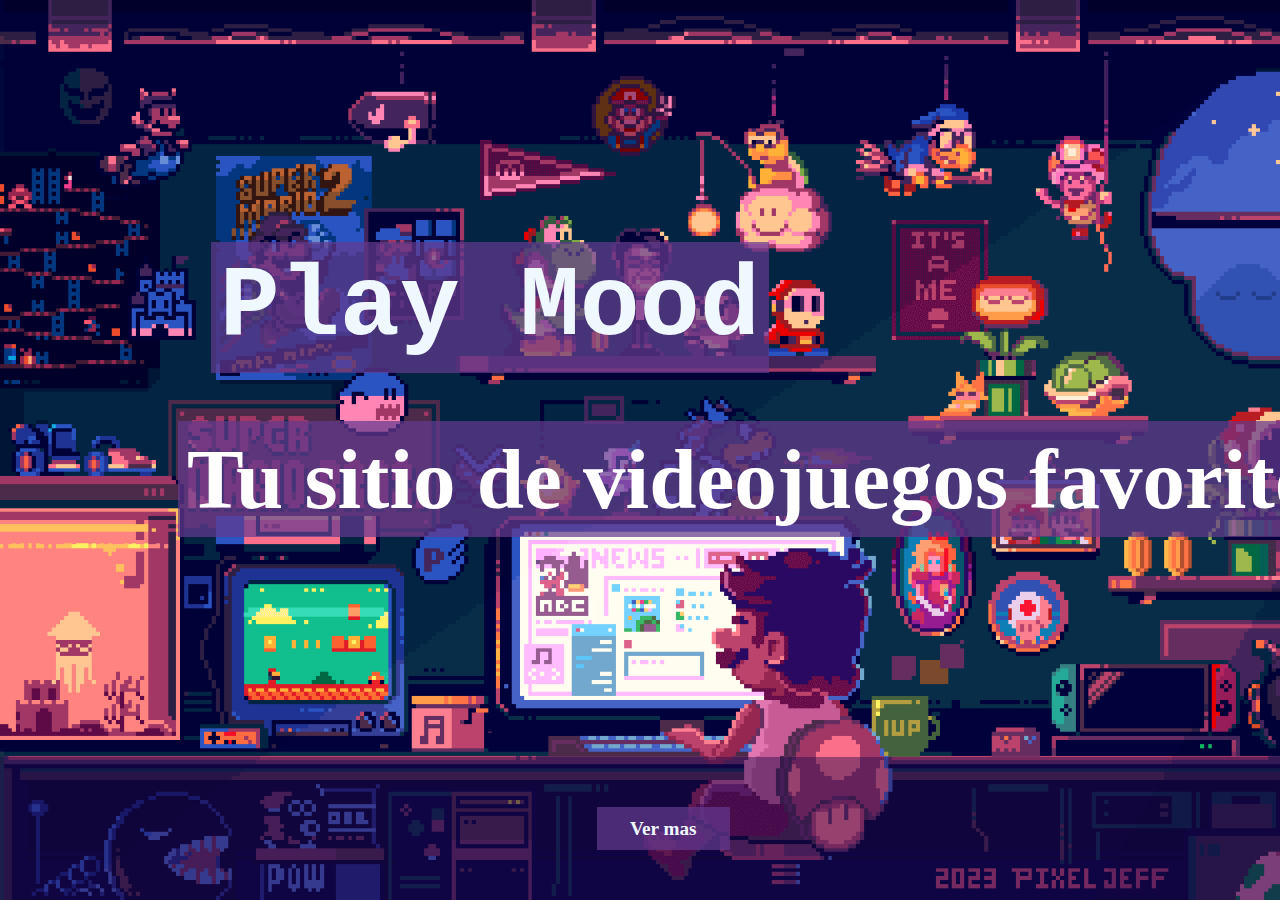
<file: index.html>
<!DOCTYPE html>
<html lang="en">
<head>
    <meta charset="UTF-8">
    <meta name="viewport" content="width=device-width, initial-scale=1.0">
    <link rel="stylesheet" href="./css/estilo.css">
    <title>Play Mood</title>
</head>
<body class="fondoinicio">
    <header class="header">
        <h1 class=" playmood"> Play Mood</h1>
    </header>
    
    <main class="main-content"> 
        <h2 class="videojuegos"> Tu sitio de videojuegos favorito</h2>
    </main>

    <footer class="footer">
        <nav>
            <ul class=" footer-nav">
                <li><a href="./pages/inicio.html"> Ver mas</a></li>
            </ul>
        </nav>
    </footer>
</body>
</html>
</file>
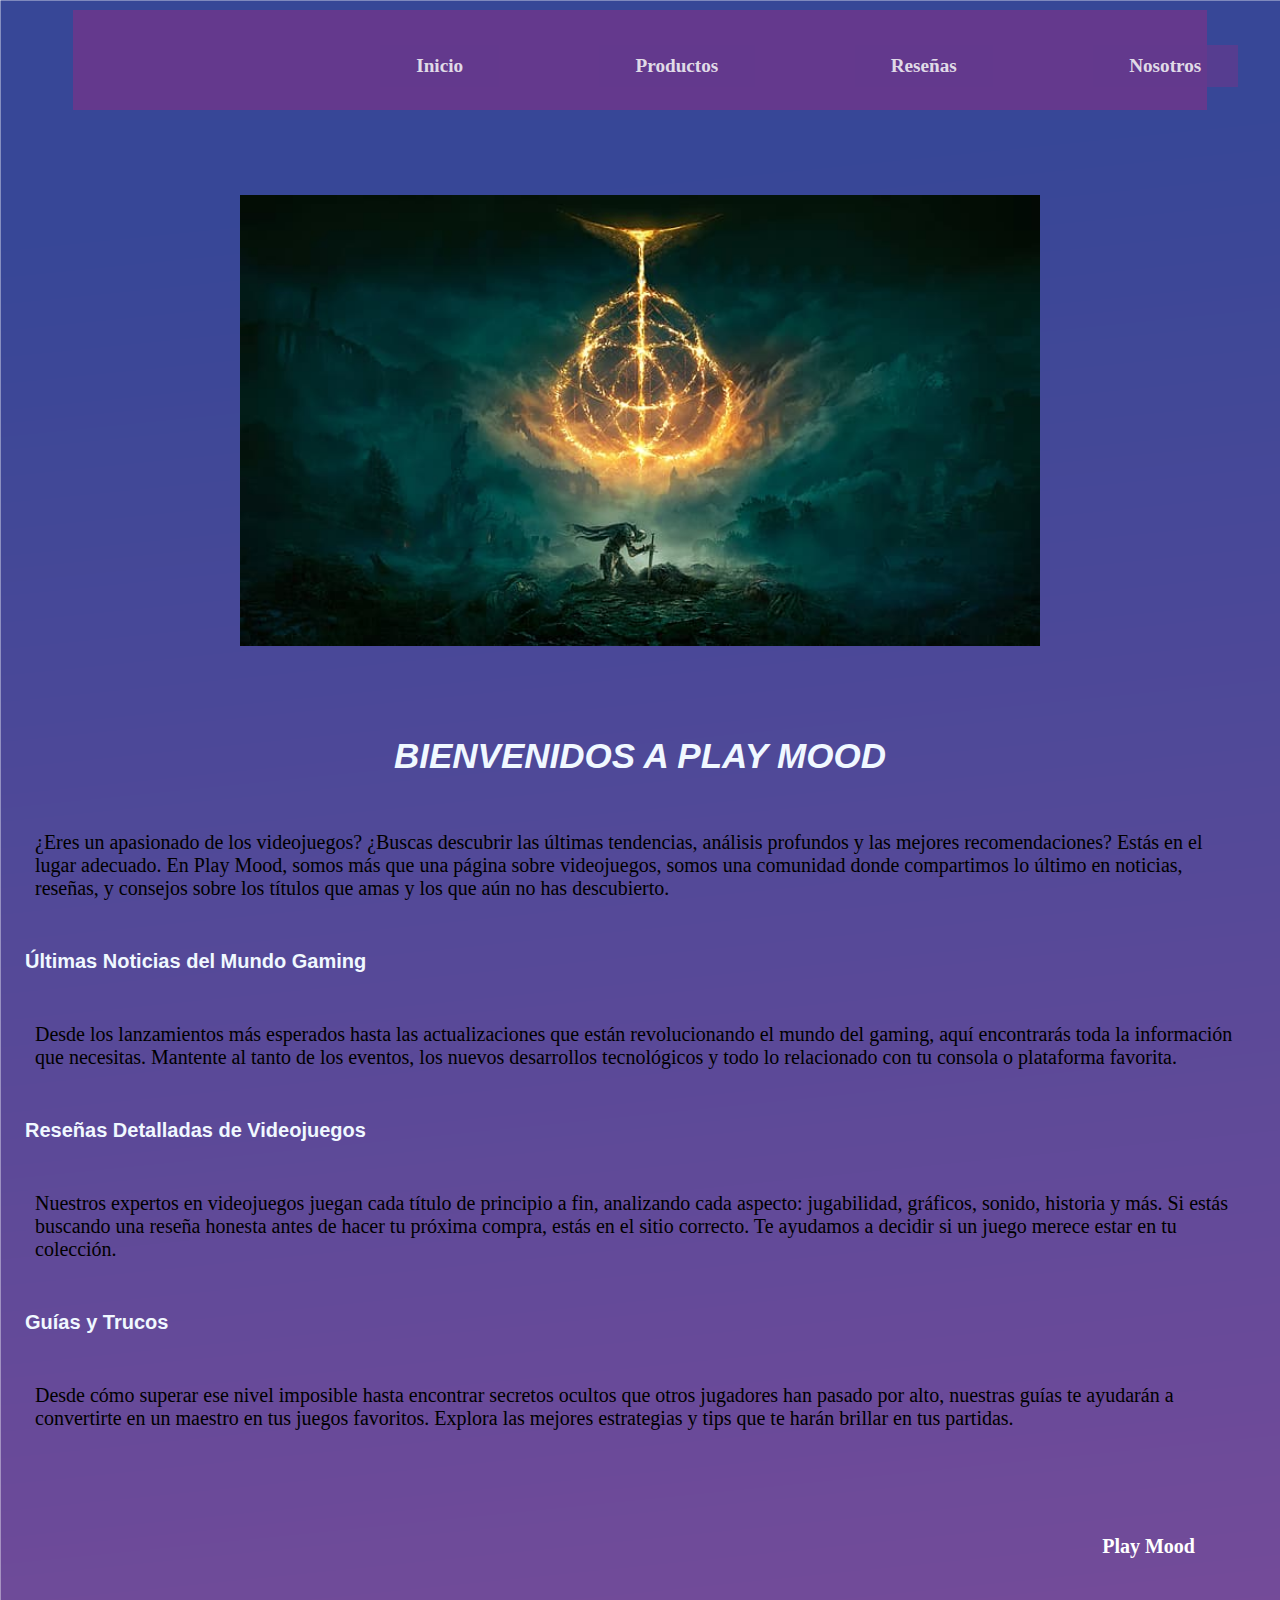
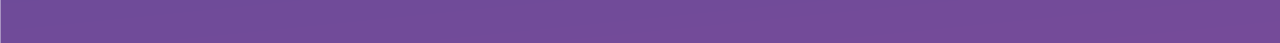
<file: pages/inicio.html>
<!DOCTYPE html>
<html lang="en">
<head>
    <meta charset="UTF-8">
    <meta name="viewport" content="width=device-width, initial-scale=1.0">
    <link rel="stylesheet" href= "../css/estilo.css">
    <link rel="stylesheet" href="../pages/inicio.html">
    <link rel="stylesheet" href="../pages/nosotros.html">
    <link rel="stylesheet" href="../pages/productos.html">
    <link rel="stylesheet" href="../pages/script.js">
    <title> Play Mood </title>
</head>
<body class="fondoprincipal">
    <header  class="header">
        <div > 
            <nav class="nav"> 
                <ul class="header__menu"> 
                    <li class="header__item"> 
                        <a class="header__link" href="#"> Inicio</a> 
                    </li>
                    <li class="header__item">
                        <a class="header__link" href="./productos.html"> Productos</a>
                    </li>  
                    <li class="header__item" >
                        <a class="header__link" href="./reseñas.html">Reseñas</a>
                    </li>
                    <li class="header__item" >
                        <a class="header__link" href="./nosotros.html"> Nosotros</a>
                    </li>
                    <li class="header__item">
                        <a class="header__link"  href="../index.html"> Ver mas</a>
                    </li>
                </ul>
            </nav>

        </div>
       
    </header>
<main>
    <h4> 
        <div class="carousel-container">
            <div class="carousel-slide">
                <img src="../Index/Imagenes/Elden ring1.jpg" alt="Elden ring">
                <img src="../Index/Imagenes/valorant1.jpg" alt="Valorant">
                <img src="../Index/Imagenes/TLOS.jpg" alt="The Last Of Us">
                <img src="../Index/Imagenes/hollowknight.jpg" alt="hollowknight">
            </div>
        </div>
        
        <script src="script.js"></script> 
        
     </h4>
    
    <section class=" container"> 

        <h2 class="bienvenidos"> <em> BIENVENIDOS A PLAY MOOD </em></h2>
    <p>¿Eres un apasionado de los videojuegos? ¿Buscas descubrir las últimas tendencias, análisis profundos y las mejores recomendaciones? Estás en el lugar adecuado. En Play Mood, somos más que una página sobre videojuegos, somos una comunidad donde compartimos lo último en noticias, reseñas, y consejos sobre los títulos que amas y los que aún no has descubierto.</p>
    
    <h2 class="ultimas"> Últimas Noticias del Mundo Gaming </h2>
    <p>Desde los lanzamientos más esperados hasta las actualizaciones que están revolucionando el mundo del gaming, aquí encontrarás toda la información que necesitas. Mantente al tanto de los eventos, los nuevos desarrollos tecnológicos y todo lo relacionado con tu consola o plataforma favorita. </p>
    
    <h2 class="detalladas"> Reseñas Detalladas de Videojuegos</h2>
    <p>Nuestros expertos en videojuegos juegan cada título de principio a fin, analizando cada aspecto: jugabilidad, gráficos, sonido, historia y más. Si estás buscando una reseña honesta antes de hacer tu próxima compra, estás en el sitio correcto. Te ayudamos a decidir si un juego merece estar en tu colección. </p>
    
    <h2 class="guias"> Guías y Trucos </h2>
    <p>Desde cómo superar ese nivel imposible hasta encontrar secretos ocultos que otros jugadores han pasado por alto, nuestras guías te ayudarán a convertirte en un maestro en tus juegos favoritos. Explora las mejores estrategias y tips que te harán brillar en tus partidas. </p>

    </section>
</main>
<footer>
    <h1 class="footerinicio"> Play Mood </h1>
</footer>
    
</body>
</html>
</file>
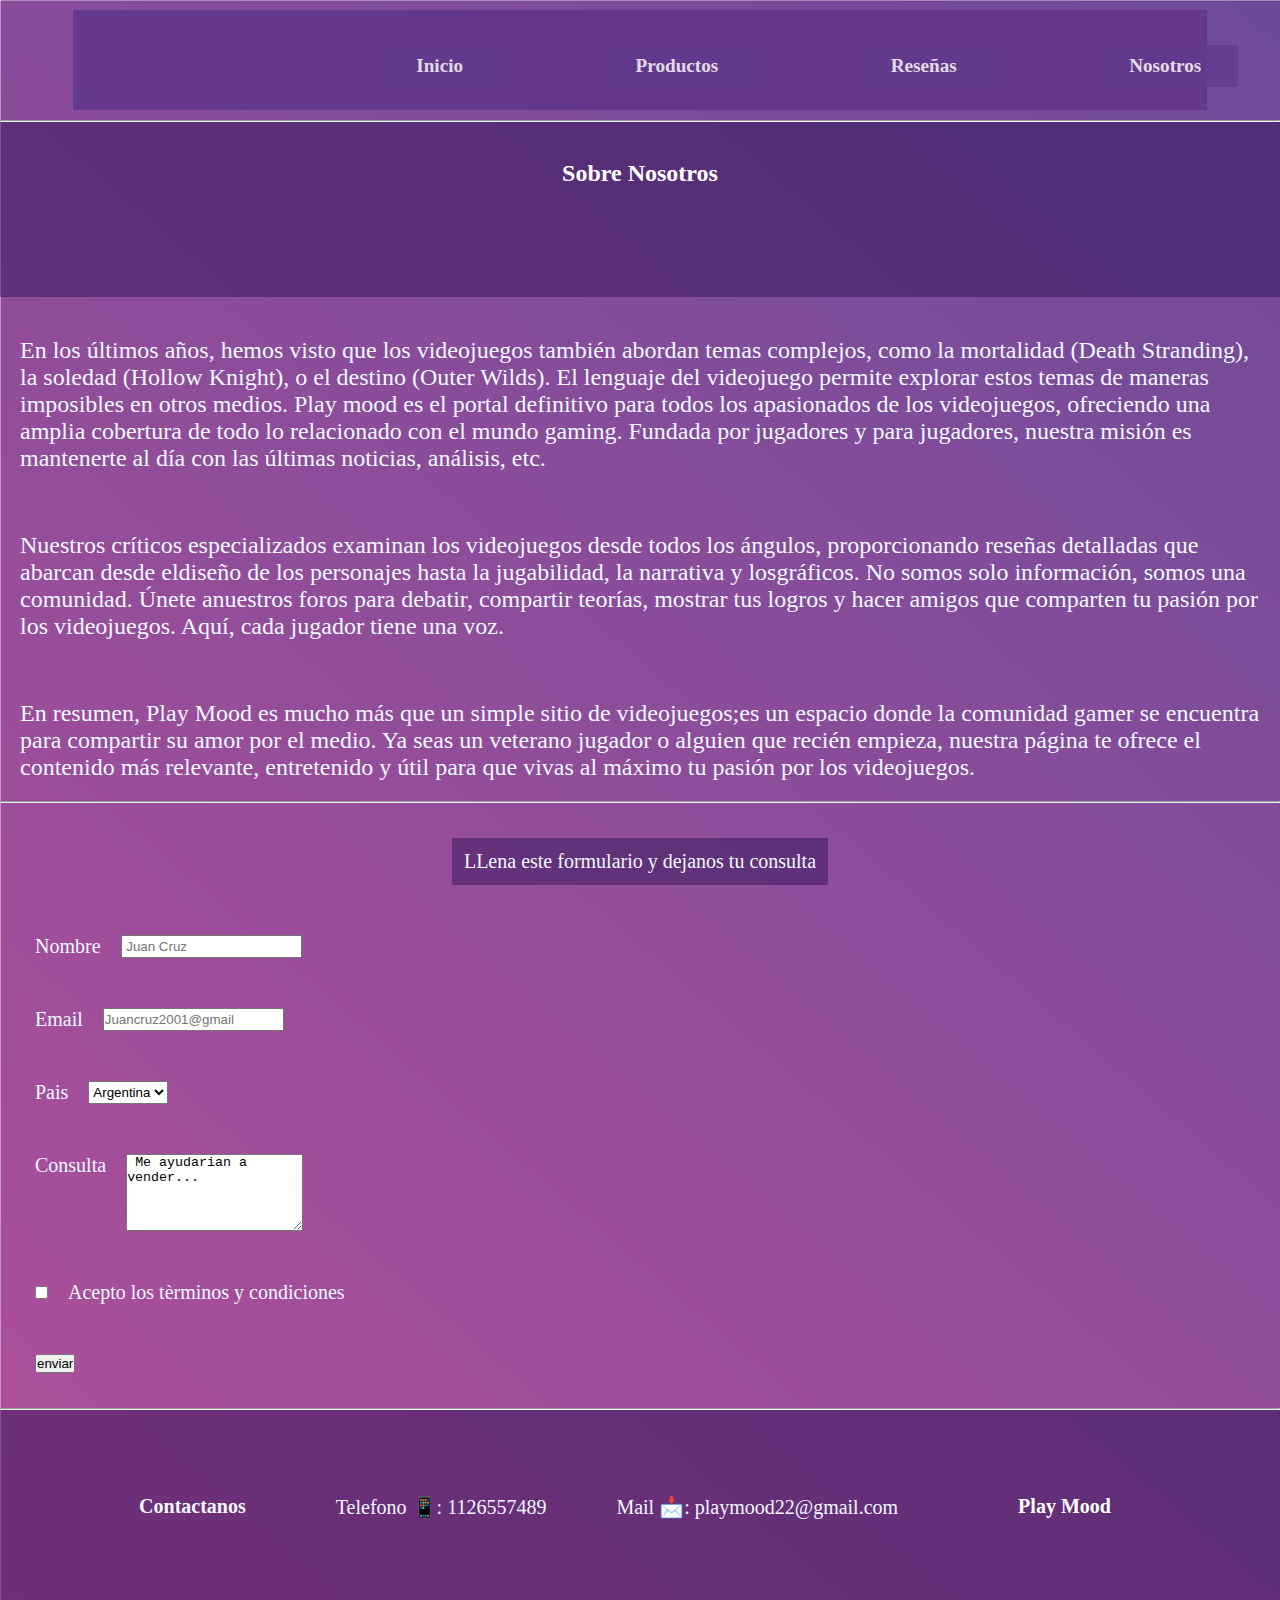
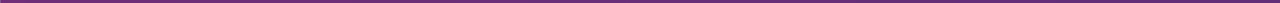
<file: pages/nosotros.html>
<!DOCTYPE html>
<html lang="en">
  <head>
    <meta charset="UTF-8" />
    <meta name="viewport" content="width=device-width, initial-scale=1.0" />
    <link rel="stylesheet" href="../css/estilo.css" />
    <link rel="stylesheet" href="../pages/inicio.html" />
    <link rel="stylesheet" href="../pages/nosotros.html" />
    <link rel="stylesheet" href="../pages/productos.html" />
    <link rel="stylesheet" href="../pages/reseñas.html" />
    <title>Play Mood</title>
  </head>
  <body class="fondonosotros">
    <header class="header">
      <div>
        <nav class="nav">
          <ul class="header__menu">
            <li class="header__item">
              <a class="header__link" href="./inicio.html"> Inicio</a>
            </li>
            <li class="header__item">
              <a class="header__link" href="./productos.html"> Productos</a>
            </li>
            <li class="header__item">
              <a class="header__link" href="./reseñas.html">Reseñas</a>
            </li>
            <li class="header__item">
              <a class="header__link" href="#"> Nosotros</a>
            </li>
            <li class="header__item">
              <a class="header__link" href="../index.html"> Ver mas</a>
            </li>
          </ul>
        </nav>
      </div>
    </header>
    <hr />
    <main class="about-section">
      <h2 class="sobrenosotros">Sobre Nosotros</h2>
      <article class="about-text">
        En los últimos años, hemos visto que los videojuegos también abordan temas complejos, como la mortalidad (Death Stranding), la soledad (Hollow Knight), o el destino (Outer Wilds). El lenguaje del videojuego permite explorar estos temas de maneras imposibles en otros medios. Play mood es el portal definitivo para todos los apasionados de los videojuegos, ofreciendo una amplia cobertura de todo lo relacionado con el mundo gaming. Fundada por jugadores y para jugadores, nuestra misión es mantenerte al día con las últimas noticias, análisis, etc.
      </article>

      <article class="about-text">
        Nuestros críticos especializados examinan los videojuegos desde todos los ángulos, proporcionando reseñas detalladas que abarcan desde eldiseño de los personajes hasta la jugabilidad, la narrativa y losgráficos. No somos solo información, somos una comunidad. Únete anuestros foros para debatir, compartir teorías, mostrar tus logros y hacer amigos que comparten tu pasión por los videojuegos. Aquí, cada jugador tiene una voz.
      </article>

      <article class="about-text">
        En resumen, Play Mood es mucho más que un simple sitio de videojuegos;es un espacio donde la comunidad gamer se encuentra para compartir su amor por el medio. Ya seas un veterano jugador o alguien que recién empieza, nuestra página te ofrece el contenido más relevante, entretenido y útil para que vivas al máximo tu pasión por los videojuegos.
      </article>
    </main>
    <hr />
     <section>
       <form>
        <div> <p class="formnosotros">LLena este formulario y dejanos tu consulta</p> </div> 

        <div> <label for="Nombre"> Nombre</label>
            <input type="text"id="Nombre"name="nombre"placeholder=" Juan Cruz"required/></div>
            

       <div> <label for=" email"> Email</label>
        <input type="Email"id=" Email"name=" Email"placeholder="Juancruz2001@gmail"/> </div> 

        <div> <label for="Pais">Pais</label>
            <select name="Pais" id="Pais">
              <option value=" Argentina">Argentina</option>
              <option value="Uruguay">Uruguay</option>
              <option value=" Chile">Chile</option>
            </select> 
        </div>

        <div><label for="Consulta"> Consulta</label>
            <textarea name="Consulta" id="Consulta" rows="5"> Me ayudarian a vender...</textarea> </div>

        <div> <input type="checkbox" id=" terminos" name="terminos" required />
            <label for=" terminos"> Acepto los tèrminos y condiciones</label> </div>

        <div> <input type="submit" value="enviar" /> </div>
      </form>
    </section>
    <hr class="lineanosotros" />
    <footer class="footer">
         <h4 > Contactanos</h4>
         <p>Telefono 📱: 1126557489</p>
         <p>Mail 📩: playmood22@gmail.com</p>
         <h1 class="footerinicio">Play Mood</h1>
      </footer>
  </body>
</html>
</file>
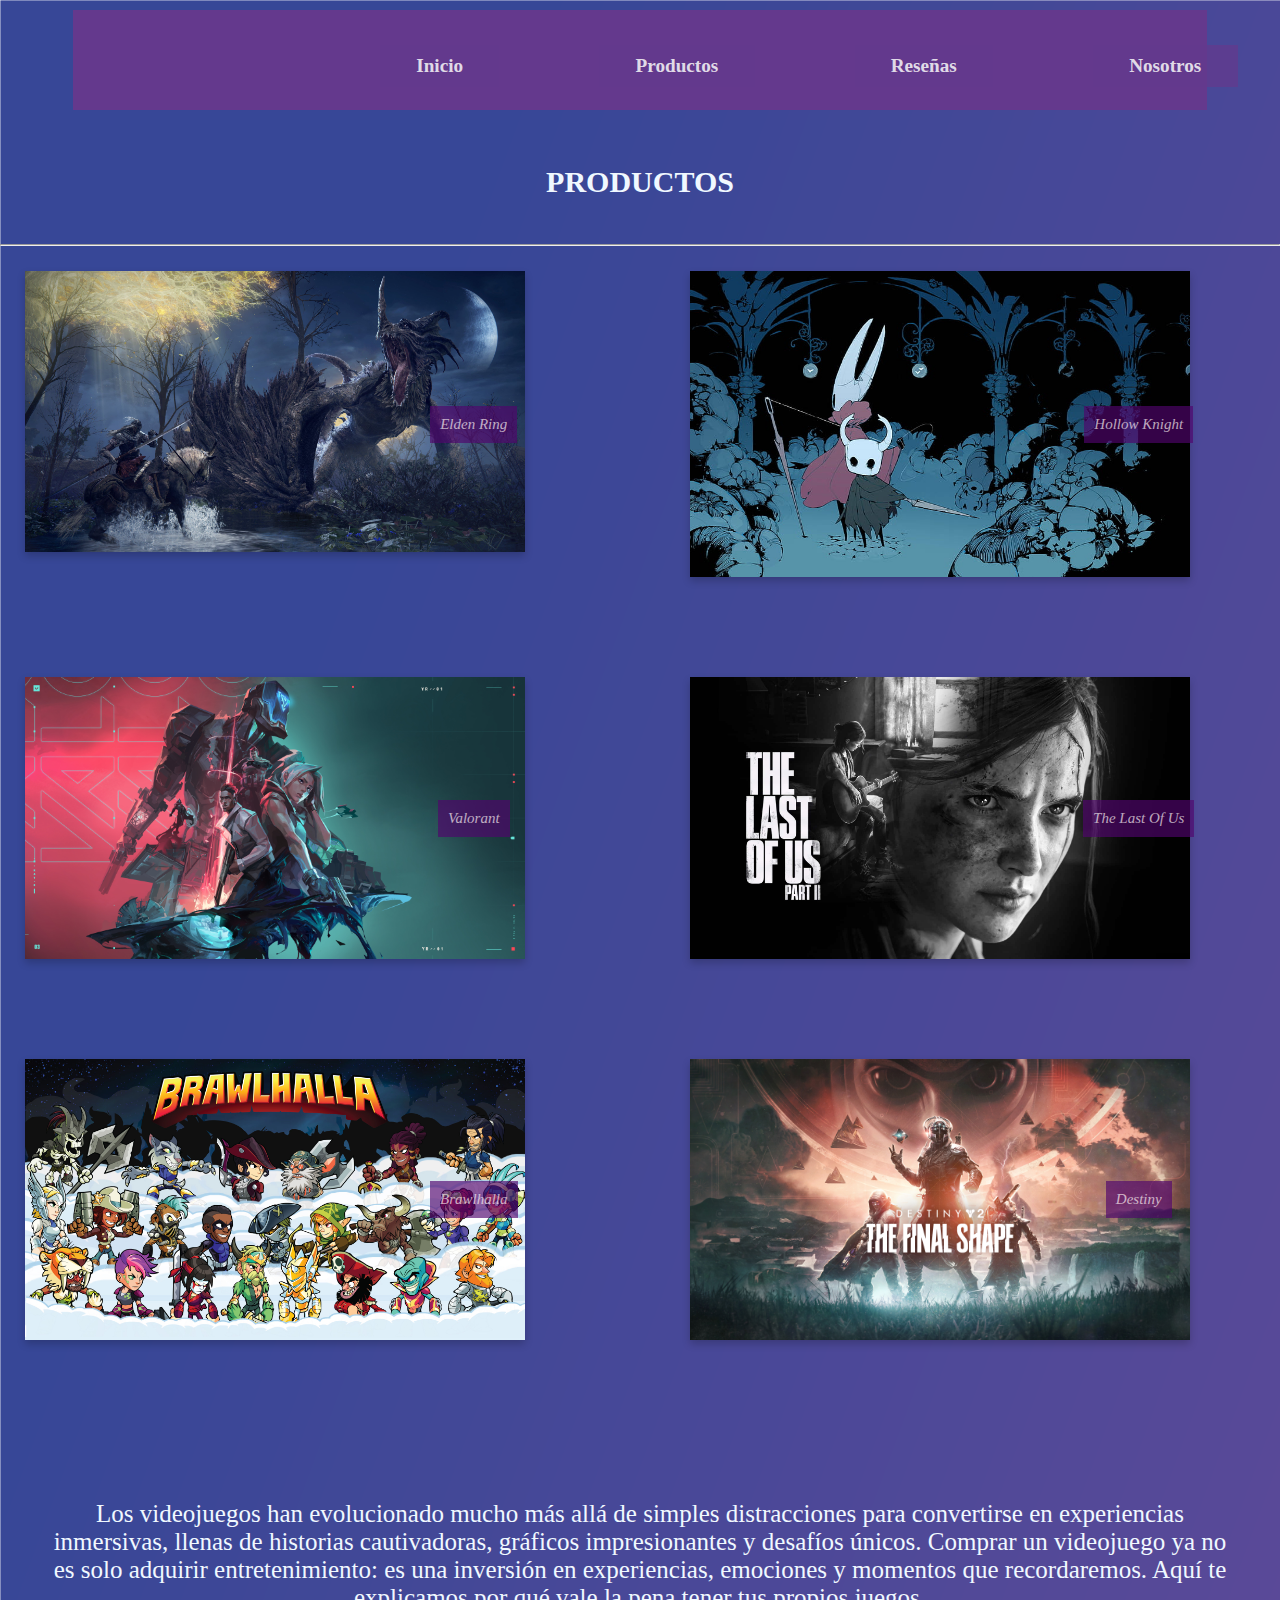
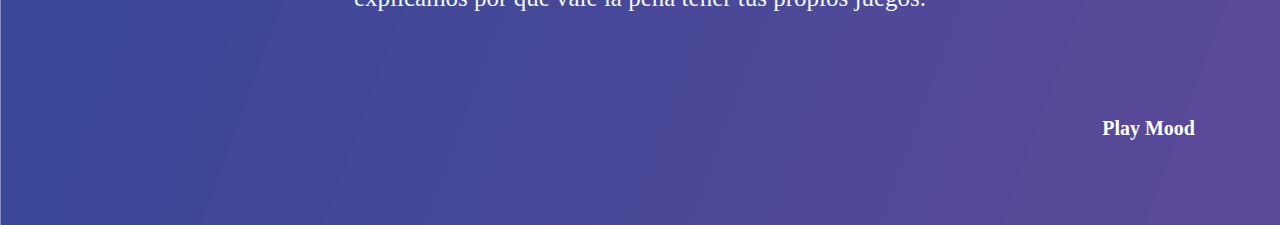
<file: pages/productos.html>
<!DOCTYPE html>
<html lang="en">
<head>
    <meta charset="UTF-8">
    <meta name="viewport" content="width=device-width, initial-scale=1.0">
    <link rel="stylesheet" href= "../css/estilo.css">
    <link rel="stylesheet" href="../pages/inicio.html">
    <link rel="stylesheet" href="../pages/nosotros.html">
    <link rel="stylesheet" href="../pages/productos.html">
    <title> Play Mood </title>
</head>
<body class=" fondoproductos">
    <header  class="header">
        <div > 
            <nav class="nav"> 
                <ul class="header__menu"> 
                    <li class="header__item"> 
                        <a class="header__link"  href="./inicio.html"> Inicio</a></li>
                    <li class="header__item">
                        <a class="header__link" href="#"> Productos</a></li>  
                    <li class="header__item" >
                        <a class="header__link" href="./reseñas.html">Reseñas</a></li>
                    <li class="header__item" >
                        <a class="header__link" href="./nosotros.html"> Nosotros</a></li>
                    <li class="header__item">
                        <a class="header__link"  href="../index.html"> Ver mas</a></li>
                </ul>
            </nav>

        </div>
       
    </header>
  <main class=".product-gallery">
    <h2 class="producto"> PRODUCTOS </h2>
    <hr>
    <div class="product-gallery">
        <img src="../Index/Imagenes/elden ring2.jpg" alt="Elden Ring">
          <p class="titulo"> Elden Ring</p> 
               
        <img src="../Index/Imagenes/HK2.jpg" alt="hollowknight">
          <p class="titulo"> Hollow Knight </p> 
               
        <img src="../Index/Imagenes/valorant3.jpg" alt="Valorant">
          <p class="titulo">Valorant </p> 
            
        <img src="../Index/Imagenes/TLOS2.jpg" alt="The last of us">
            <p class="titulo">The Last Of Us </p> 
             
        <img src="../Index/Imagenes/Brawlhalla2.jpg" alt="Brawlhalla">
            <p class="titulo"> Brawlhalla </p>
             
        <img src="../Index/Imagenes/Destiny.jpeg" alt=" Destiny">
            <p class="titulo"> Destiny</p>
             
    </div>
         <p class=" textoproducto"> Los videojuegos han evolucionado mucho más allá de simples distracciones para convertirse en experiencias inmersivas, llenas de historias cautivadoras, gráficos impresionantes y desafíos únicos. Comprar un videojuego ya no es solo adquirir entretenimiento: es una inversión en experiencias, emociones y momentos que recordaremos. Aquí te explicamos por qué vale la pena tener tus propios juegos.</p>
    </main>
    
    <footer>
            <h1 class="footerinicio"> Play Mood </h1>
    </footer>
    
</body>
</html>
</file>
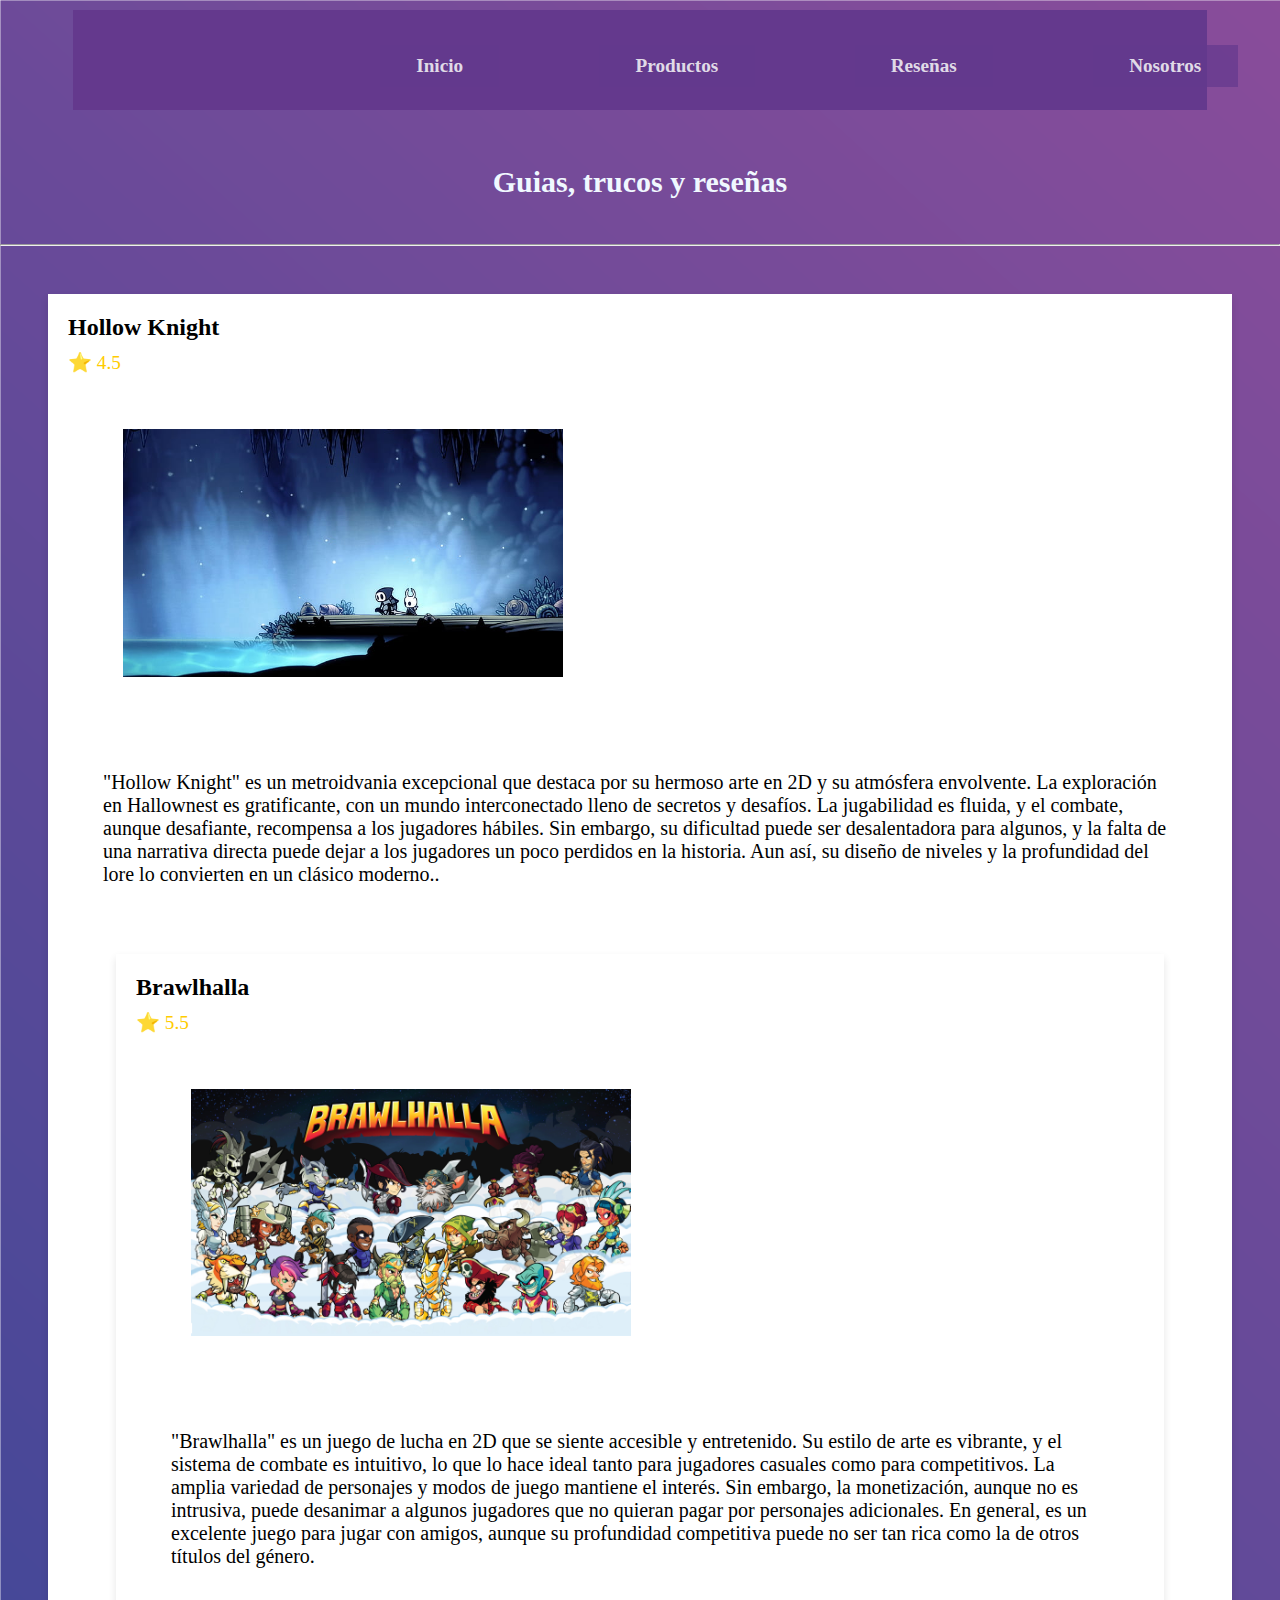
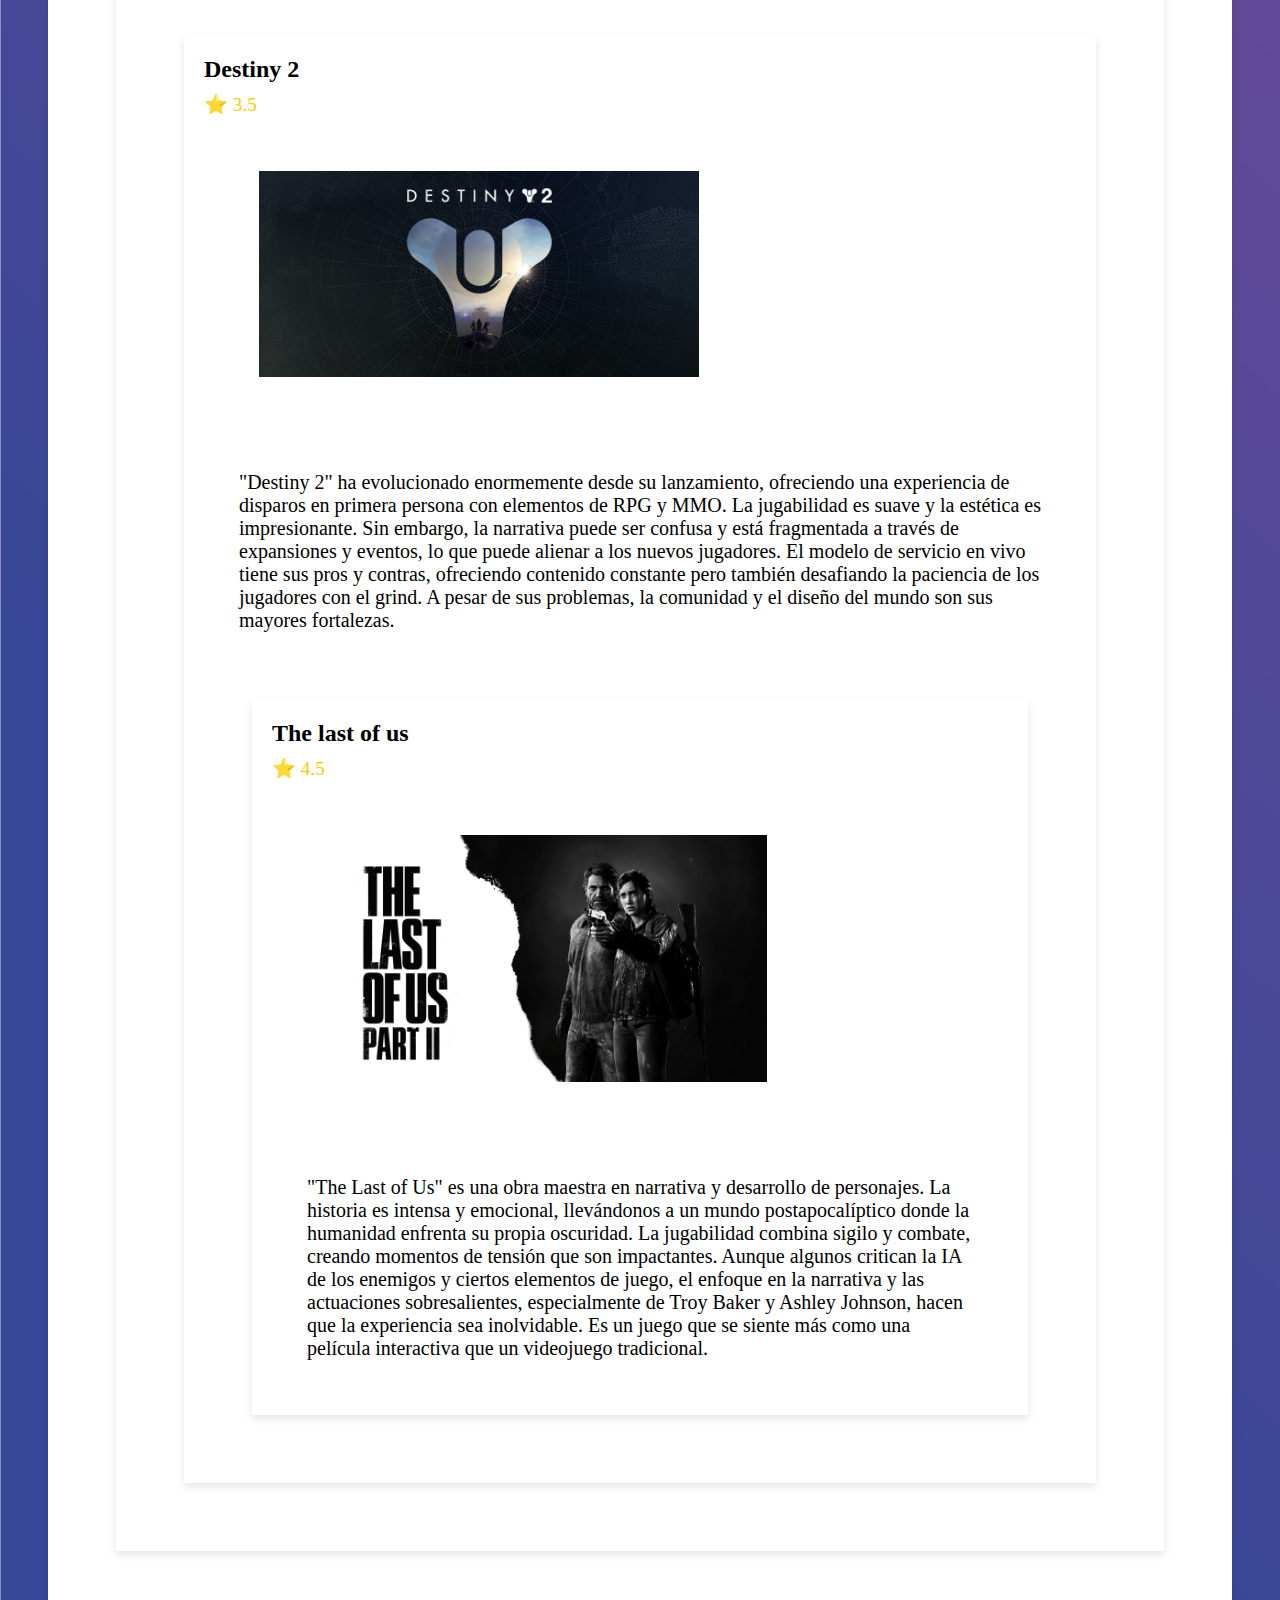
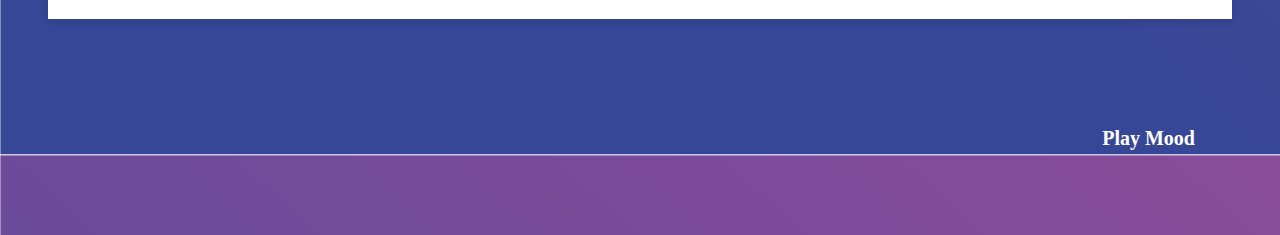
<file: pages/reseñas.html>
<!DOCTYPE html>
<html lang="en">
<head>
    <meta charset="UTF-8">
    <meta name="viewport" content="width=device-width, initial-scale=1.0">
    <link rel="stylesheet" href= "../css/estilo.css">
    <link rel="stylesheet" href="../pages/inicio.html">
    <link rel="stylesheet" href="../pages/nosotros.html">
    <link rel="stylesheet" href="../pages/productos.html">
    
    <title> Play Mood </title>
</head>
<body class=" fondoreseñas">
    <header  class="header">
        <div > 
            <nav class="nav"> 
                <ul class="header__menu"> 
                    <li class="header__item"> 
                        <a class="header__link" href="./inicio.html"> Inicio</a> </li>
                    <li class="header__item">
                        <a class="header__link" href="./productos.html"> Productos</a></li>  
                    <li class="header__item" >
                        <a class="header__link" href="#">Reseñas</a></li>
                    <li class="header__item" >
                        <a class="header__link" href="./nosotros.html"> Nosotros</a></li>
                    <li class="header__item">
                        <a class="header__link"  href="../index.html"> Ver mas</a></li>
                </ul>
            </nav>

        </div>
       
    </header>
    <main>
        <h2 class="guiastitulo"> Guias, trucos y reseñas</h2>
        <hr>
       
        <section> 
            <section class="list">
                <article class="review">
                    <div class="review-header">
                        <h2>Hollow Knight</h2>
                        <div class="rating">
                            <span>⭐ 4.5</span>
                        </div>
            <img class="HK3" src="../Index/Imagenes/HK3.jpg" alt="hollowknight" width="400px">
            <p> "Hollow Knight" es un metroidvania excepcional que destaca por su hermoso arte en 2D y su atmósfera envolvente. La exploración en Hallownest es gratificante, con un mundo interconectado lleno de secretos y desafíos. La jugabilidad es fluida, y el combate, aunque desafiante, recompensa a los jugadores hábiles. Sin embargo, su dificultad puede ser desalentadora para algunos, y la falta de una narrativa directa puede dejar a los jugadores un poco perdidos en la historia. Aun así, su diseño de niveles y la profundidad del lore lo convierten en un clásico moderno..</p>
            <section class="list">
                <article class="review">
                    <div class="review-header">
                        <h2>Brawlhalla</h2>
                        <div class="rating">
                            <span>⭐ 5.5</span>
                        </div>
            <img class="Brawlhalla2" src="../Index/Imagenes/Brawlhalla2.jpg" alt="Brawlhalla" width="400px">
            <p> "Brawlhalla" es un juego de lucha en 2D que se siente accesible y entretenido. Su estilo de arte es vibrante, y el sistema de combate es intuitivo, lo que lo hace ideal tanto para jugadores casuales como para competitivos. La amplia variedad de personajes y modos de juego mantiene el interés. Sin embargo, la monetización, aunque no es intrusiva, puede desanimar a algunos jugadores que no quieran pagar por personajes adicionales. En general, es un excelente juego para jugar con amigos, aunque su profundidad competitiva puede no ser tan rica como la de otros títulos del género.</p>
            <section class="list">
                <article class="review">
                    <div class="review-header">
                        <h2>Destiny 2 </h2>
                        <div class="rating">
                            <span>⭐ 3.5</span>
                        </div>
            
            <img class="destiny2" src="../Index/Imagenes/destiny2.jpg" alt="destiny2" width="400px">
            <p> "Destiny 2" ha evolucionado enormemente desde su lanzamiento, ofreciendo una experiencia de disparos en primera persona con elementos de RPG y MMO. La jugabilidad es suave y la estética es impresionante. Sin embargo, la narrativa puede ser confusa y está fragmentada a través de expansiones y eventos, lo que puede alienar a los nuevos jugadores. El modelo de servicio en vivo tiene sus pros y contras, ofreciendo contenido constante pero también desafiando la paciencia de los jugadores con el grind. A pesar de sus problemas, la comunidad y el diseño del mundo son sus mayores fortalezas.</p>
           
            <section class="list">
                <article class="review">
                    <div class="review-header">
                        <h2>The last of us</h2>
                        <div class="rating">
                            <span>⭐ 4.5</span>
                        </div>
            
            <img class="TLOS3" src="../Index/Imagenes/TLOS3.png" alt="The Last Of Us" width="400px">
            <p> "The Last of Us" es una obra maestra en narrativa y desarrollo de personajes. La historia es intensa y emocional, llevándonos a un mundo postapocalíptico donde la humanidad enfrenta su propia oscuridad. La jugabilidad combina sigilo y combate, creando momentos de tensión que son impactantes. Aunque algunos critican la IA de los enemigos y ciertos elementos de juego, el enfoque en la narrativa y las actuaciones sobresalientes, especialmente de Troy Baker y Ashley Johnson, hacen que la experiencia sea inolvidable. Es un juego que se siente más como una película interactiva que un videojuego tradicional.</p>
            
        </section>
    </main>

        <footer>
            <h1 class="footerinicio"> Play Mood </h1>
        </footer>
    
</body>
</html>
</file>
<file: css/estilo.css>
* {
  margin: 0;
  padding: 0;
  box-sizing: border-box;
}


.fondoinicio {
    background-image: url("../Index/Imagenes/tumblr_13d2c753eed929097cc13bbb1d3e482c_ae238518_2048.webp");
    background-size: cover;
    min-height: 100vh;
    display: grid;
    grid-template-rows: auto 1fr auto;
    gap: 20px;
}

.playmood {
    font-family: monospace;
    color: aliceblue;
    font-size: 100px;
    text-align: right center;
    margin: 100px;
    padding: 9px;
    background-color: rgba(100, 57, 141, 0.713);
    display: inline-block;
    position: relative;
    left: 8%;
    top: 40%;
  }
  
  .videojuegos {
    font-family: cursive;
    color: rgb(255, 255, 255);
    font-size: 85px;
    text-align:  center;
    position: relative;
    left: 10%;
    margin: 50px;
    padding: 9px;
    background-color: rgba(100, 57, 141, 0.713);
    display: inline-block;
  }

.footer {
    
    padding: 10px;
    display: flex;
    justify-content: center;
    align-items: center;
}

.footer-nav {
    list-style-type: none;
    display: flex;
    gap: 15px;
}

.footer-nav li {
    display: inline;
}

.footer-nav a {
    color: aliceblue;
    font-size: 1.2rem;
    font-weight: bold;
    text-decoration: none;
    padding: 8px;
    transition: background-color 0.3s ease;
}

.footer-nav a:hover {
    background-color: white;
    color: purple;
    border-radius: 5px;
}


li {
  padding: 10px;
  margin: 50px;
  display: inline-block;
  position: relative;
  left: 10%;
  top: 15%;
  background-color: rgba(100, 57, 141, 0.713);
}

a {
  color: aliceblue;
  font-size: 1.2rem;
  font-weight: bold;
  margin: 15px;
  padding: 9px;
}

@media (max-width: 768px) {
    .playmood {
        font-size: 2rem;
    }

    .videojuegos {
        font-size: 1.5rem;
    }

    .footer-nav {
        flex-direction: column;
        align-items: center;
    }

    .footer-nav a {
        font-size: 1rem;
    }
}
.header {
  padding: 10px;
}

.nav {
  width: 90%;
  height: 100px;
  background-color: rgb(100, 57, 141);
  margin: 0 auto;
  display: flex;
}

.header__menu {
  list-style-type: none;
  display: flex;
  align-items: center;
  padding: 30px;
  position: relative;
  left: 10%;
}
.header__link {
  color: rgba(248, 248, 248, 0.863);
  text-decoration: none;
  padding: 0.7rem;
}
.header__link:hover {
  background-color: rgb(255, 255, 255);
  color: rgba(238, 3, 187, 0.726);
  border-radius: 20px;
}

h4 {
  text-align: center;
  padding: 30px;
  margin: 25px;
}
/* inicio */
.carousel-container {
  width: 80%;
  max-width: 800px;
  margin: 20px auto;
  overflow: hidden;
  position: relative;
}

.carousel-slide {
  display: flex;
  transition: transform 0.5s ease-in-out;
  width: calc(100% * 6);
}

.carousel-slide img {
  width: 100%;
  max-width: 800px;
  flex-shrink: 0;
  height: auto;
}

.fondoprincipal {
  background-image: image-set(url(../Index/Imagenes/fondoweb1.png));
}

.bienvenidos {
  color: aliceblue;
  font-family: Verdana, Geneva, Tahoma, sans-serif;
  font-style: oblique;
  font-size: 35px;
  text-align: center;
  margin: 20px;
  padding: 15px;
}

.ultimas {
  color: aliceblue;
  font-family: Verdana, Geneva, Tahoma, sans-serif;
  font-size: 20px;
  text-align: right center;
  margin: 10px;
  padding: 15px;
  border: 10px;
  border-color: darkred;
}

.guias {
  color: aliceblue;
  font-family: Verdana, Geneva, Tahoma, sans-serif;
  font-size: 20px;
  text-align: right center;
  margin: 10px;
  padding: 15px;
  border: 10px;
  border-color: darkred;
}

.detalladas {
  color: aliceblue;
  font-family: Verdana, Geneva, Tahoma, sans-serif;
  font-size: 20px;
  text-align: right center;
  margin: 10px;
  padding: 15px;
  border: 10px;
  border-color: darkred;
}

p {
  font-family: cursive;
  font-size: 20px;
  margin: 15px;
  padding: 15px;
}

.footerinicio {
  margin: 25px;
  padding: 60px;
  font-size: 20px;
  text-align: end;
  color: #fff;
}

.imginicio:hover {
  width: 150px;
  border: solid white 2px;
  opacity: 1;
  border-radius: 10px;
}

/* producto */

.producto {
  color: aliceblue;
  margin: 30px;
  text-align: center;
  padding: 15px;
  font-size: 30px;
}

.product-gallery {
  display: grid;
  grid-template-columns: repeat(auto-fit, minmax(200px, 2fr));
  grid-auto-rows: auto;
  grid-template-rows: repeat(4, auto);
  gap: 100px;
  padding: 15px;
  margin: 10px;
}

.product-gallery img {
  width: 500px;
  box-shadow: 0 4px 8px rgba(0, 0, 0, 0.2);
  transition: transform 0.3s ease;
}

.product-gallery img:hover {
  transform: scale(1.05);
}

.titulo {
  margin-top: 9px;
  font-size: 15px;
  display: flex;
  justify-content: center;
  font-style: italic;
  padding: 10px;
  margin: auto;
  color: rgba(255, 247, 245, 0.678);
  background-color: rgba(80, 4, 110, 0.658);
}

.textoproducto {
  color: aliceblue;
  margin: 30px;
  text-align: center;
  padding: 15px;
  font-size: 25px;
}

@media (max-width: 600px) {
    .product-gallery {
        grid-template-columns: 1fr;     
        gap: 15px; 
        padding: 10px; 
    }

    .product-item p {
        font-size: 14px; 
    }
}


/* reseñas */
.list {
  display: flex;
  flex-wrap: nowrap;
  justify-content: baseline;
  margin: 2rem;
}

.review {
  background-color: #fff;
  box-shadow: 0 4px 8px rgba(0, 0, 0, 0.1);
  margin: 1rem;
  padding: 20px;
}

.review-header h2 {
  font-size: 1.5rem;
  margin-bottom: 10px;
}

.rating {
  font-size: 1.2rem;
  color: #ffcc00;
}

.guiastitulo {
  color: aliceblue;
  margin: 30px;
  text-align: center;
  padding: 15px;
  font-size: 30px;
}

.hk {
  text-align: left center;
  font-size: 25px;
  color: rgb(255, 255, 255);
  margin: 15px;
  padding: 20px;
}

p {
  text-align: left;
  font-size: 20px;
  margin: 15px;
  padding: 20px;
}
.HK3 {
  text-align: center;
  padding: 30px;
  margin: 25px;
  width: 500px;
}

.Brawlhalla2 {
  text-align: center;
  padding: 30px;
  margin: 25px;
  width: 500px;
}

.destiny2 {
  text-align: center;
  padding: 30px;
  margin: 25px;
  width: 500px;
}

.TLOS3 {
  text-align: center;
  padding: 30px;
  margin: 25px;
  width: 500px;
}

@media (max-width: 768px) {
    .review-list {
        flex-direction: column;
        align-items: center;
    }

    .review-item {
        width: 100%;
    }
}

 /*nosotros*/
.sobrenosotros {
  color: rgb(255, 255, 255);
  margin: 0 ;
  text-align: center;
  padding: 3%;
  background-color: rgba(34, 11, 78, 0.438);
  
}


.about-section {
    display: grid;
    grid-template-rows: 2fr 2fr;
    gap: 20px;
    font-family:Georgia, 'Times New Roman', Times, serif;
}

.about-text {
    color: aliceblue;
    font-size: 1.5rem;
    padding: 20px;
    
   
}

@media (max-width: 768px) {
    .about-section {
        grid-template-columns: 1fr;
        text-align: center;
    }

    .about-text, .about-image img {
        width: 100%;
    }
}

/*nosotros*/

.footer {
    color: aliceblue;
    font-size: 20px;
    margin: 0%;
    padding: 0%;
    text-align: end;
    font-family: Georgia, 'Times New Roman', Times, serif;
    background-color: rgba(34, 11, 78, 0.459);

}

 form div{
    padding: 15px;
    margin: 20px;
    color: aliceblue;
    display: flex;
    flex-direction: row;
    gap: 20px;
    flex-wrap: wrap;
    font-size: 20px;
 } 

 .formnosotros{ 
    padding: 1%;
    margin: 0 auto;
    font-family: Georgia, 'Times New Roman', Times, serif;
    background-color: rgba(34, 11, 78, 0.418);
 }
.fondonosotros {
  background-image: image-set(url(../Index/Imagenes/fondoweb5.png));
}

.fondoproductos {
  background-image: image-set(url(../Index/Imagenes/fondoweb2.png));
}

.fondoreseñas {
  background-image: image-set(url(../Index/Imagenes/fondoweb3.png));
}
</file>
